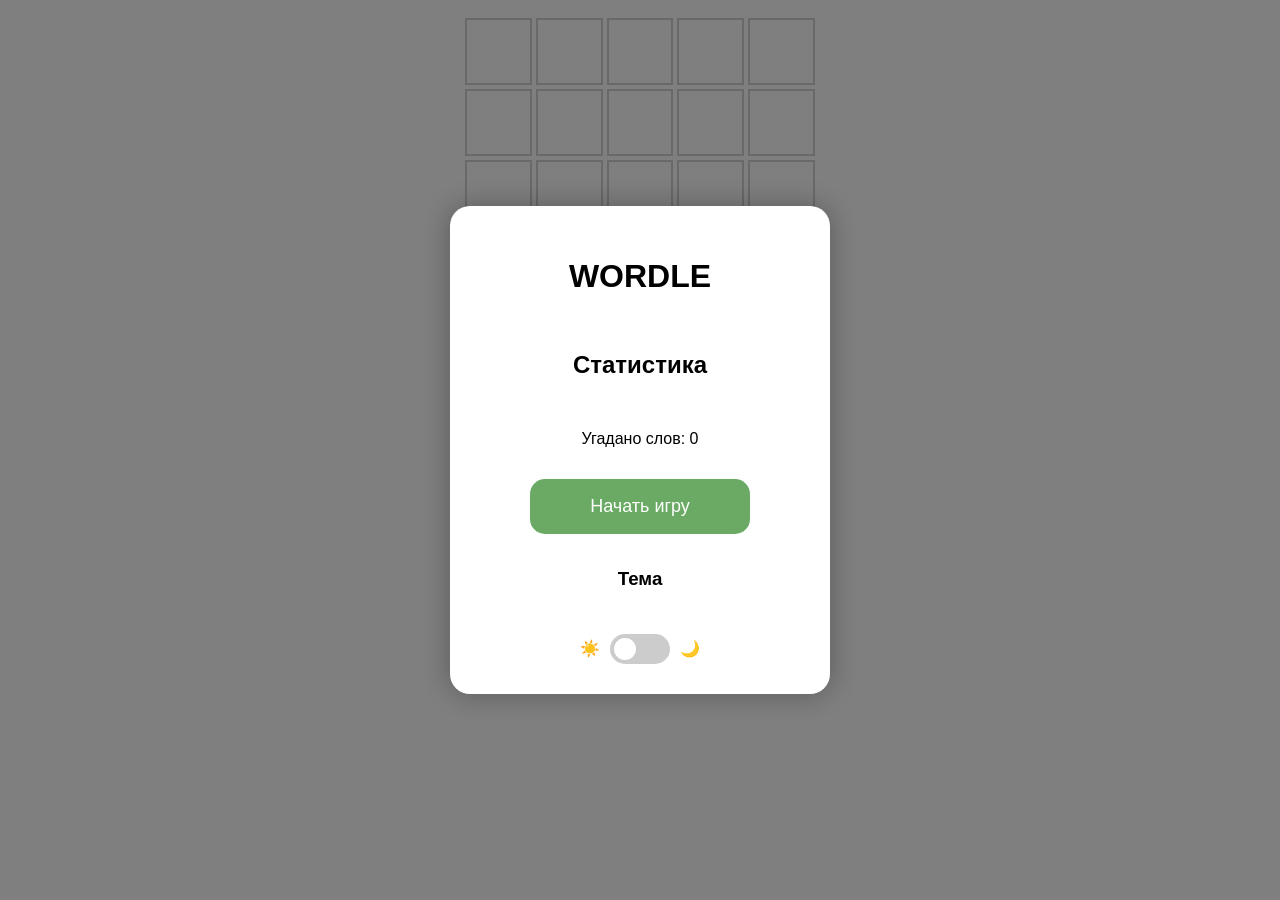
<file: index.html>
<html>
    <head>
        <title>Wordle</title>
        <meta charset="UTF-8">
        <meta name="viewport" content="width=device-width, initial-scale=1.0, user-scalable=no">
        <link rel="stylesheet" href="style.css">
        <script src="script.js"></script>
    </head>
    <body>
        <br>
        <div id="board"></div>
        <br>
        <h1 id="answer"></h1>
        <div id="keyboard"></div>
        <div id="menu">
    <div class="menu-content">
        <h1>WORDLE</h1>
        <h2>Статистика</h2>
        <p>Угадано слов: <span id="wins-count">0</span></p>
        <button id="start-btn">
            Начать игру
        </button>
                <h3>Тема</h3>
        <div class="theme-switch-wrapper">
            <span>☀️</span>
            <label class="theme-switch">
                <input type="checkbox" id="theme-toggle">
                <span class="slider round"></span>
            </label>
            <span>🌙</span>
        </div>
    </div>
</div>
 <div id="game-over-popup" class="popup">
        <div class="popup-content">
            <h2 id="popup-message">Игра окончена!</h2>
            <button id="restart-btn">Начать заново</button>
        </div>
    </div>
    </body>
</html>
</file>
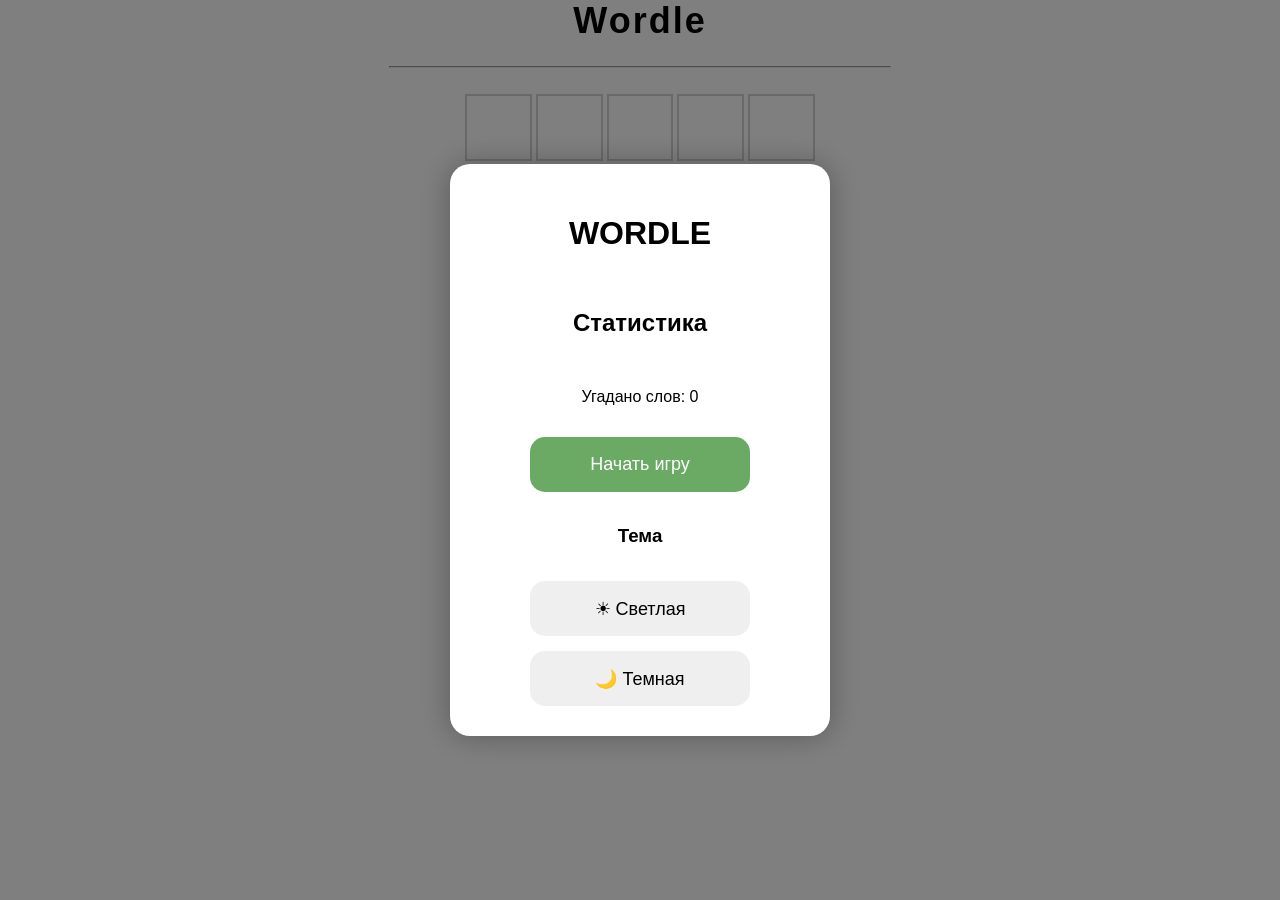
<file: wordle.html>
<html>
    <head>
        <title>Wordle</title>
        <meta charset="UTF-8">
        <meta name="viewport" content="width=device-width, initial-scale=1.0, user-scalable=no">
        <link rel="stylesheet" href="wordle.css">
        <script src="wordle.js"></script>
    </head>
    <body>
        <h1 id="title">Wordle</h1>
        <hr>
        <br>
        <div id="board"></div>
        <br>
        <h1 id="answer"></h1>
        <div id="keyboard"></div>
        <div id="menu">
    <div class="menu-content">

        <h1>WORDLE</h1>
        <h2>Статистика</h2>

        <p>Угадано слов: <span id="wins-count">0</span></p>

        <button id="start-btn">
            Начать игру
        </button>

        <h3>Тема</h3>

        <button id="light-theme">
            ☀ Светлая
        </button>

        <button id="dark-theme">
            🌙 Темная
        </button>
        

    </div>
</div>
    </body>
</html>
</file>
<file: style.css>
:root {
    --bg-body: white;
    --text-primary: black;
    --tile-border: lightgray;
    --menu-bg: white;
    --key-btn-bg: #d3d6da;
    --key-btn-text: black;
    --stats-bg: #f2f2f2;
    --correct-bg: #6AAA64;
    --present-bg: #C9B458;
    --absent-bg: #787C7E;
    --overlay-bg: rgba(0,0,0,0.5);
}

.dark-theme {
    --bg-body: #121213;
    --text-primary: white;
    --tile-border: #3a3a3c;
    --menu-bg: #202124;
    --key-btn-bg: #818384;
    --key-btn-text: white;
    --stats-bg: #2c2c2c;
    --correct-bg: #6AAA64;
    --present-bg: #C9B458;
    --absent-bg: #787C7E;
    --overlay-bg: rgba(0,0,0,0.5);
}

body {
    font-family: Arial, Helvetica, sans-serif;
    text-align: center;
    margin: 0;
    overflow-x: hidden;
    background: var(--bg-body);
    color: var(--text-primary);
}

hr {
    width: 90%;
    max-width: 500px;
}

#title {
    font-size: 36px;
    font-weight: bold;
    letter-spacing: 2px;
}

#board {
    width: min(90vw, 350px);
    margin: 0 auto;
    display: grid;
    grid-template-columns: repeat(5, 1fr);
    gap: 4px;
}

.tile {
    border: 2px solid var(--tile-border);
    aspect-ratio: 1;
    width: 100%;
    box-sizing: border-box;
    color: var(--text-primary);
    font-size: clamp(24px, 8vw, 36px);
    font-weight: bold;
    display: flex;
    justify-content: center;
    align-items: center;
}

.correct {
    background-color: var(--correct-bg);
    color: white;
    border-color: white;
}

.present {
    background-color: var(--present-bg);
    color: white;
    border-color: white;
}

.absent {
    background-color: var(--absent-bg);
    color: white;
    border-color: white;
}

#answer {
    font-size: 24px;
    margin-top: 20px;
}

#keyboard {
    display: none;
}

@media (max-width: 1024px) {
    body {
        display: flex;
        flex-direction: column;
        align-items: center;
        min-height: 100vh;
        padding: 4px 0 ;
        box-sizing: border-box;
    }

    #board {
        width: min(90vw, 350px);
        margin-bottom: 3px;
    }

    #keyboard {
        display: flex;
        flex-direction: column;
        align-items: center;
        width: 95vw;
        max-width: 500px;
        margin-top: 3px;
        gap: 6px;
    }

    #keyboard div {
        display: flex;
        justify-content: center;
        gap: 4px;
        width: 100%;
    }

    .key-btn {
        flex: 1;
        min-width: 0;
        background-color: var(--key-btn-bg);
        color: var(--key-btn-text);
        border: none;
        border-radius: 8px;
        font-size: clamp(12px, 4vw, 20px);
        font-weight: bold;
        padding: 12px 0;
        touch-action: manipulation;
    }

    .key-btn.special {
        flex: 1.8;
    }

    #answer {
        font-size: 18px;
        margin: 15px 0 10px;
    }
}

#menu {
    position: fixed;
    inset: 0;
    background: var(--overlay-bg);
    display: flex;
    justify-content: center;
    align-items: center;
    z-index: 1000;
}

.menu-content {
    width: 320px;
    background: var(--menu-bg);
    border-radius: 20px;
    padding: 30px;
    display: flex;
    flex-direction: column;
    align-items: center;
    gap: 15px;
    box-shadow: 0 0 30px rgba(0,0,0,0.3);
}

.menu-content button {
    width: 220px;
    height: 55px;
    border: none;
    border-radius: 15px;
    font-size: 18px;
    cursor: pointer;
}

#start-btn {
    background: #6AAA64;
    color: white;
}

.stats {
    background: var(--stats-bg);
    padding: 15px;
    border-radius: 15px;
    width: 200px;
    margin-bottom: 15px;
}

.theme-switch-wrapper {
    display: flex;
    align-items: center;
    justify-content: center;
    gap: 10px;
    margin-top: 10px;
}

.theme-switch {
    position: relative;
    display: inline-block;
    width: 60px;
    height: 30px;
}

.theme-switch input {
    opacity: 0;
    width: 0;
    height: 0;
}

.slider {
    position: absolute;
    cursor: pointer;
    top: 0;
    left: 0;
    right: 0;
    bottom: 0;
    background-color: #ccc;
    transition: 0.3s;
    border-radius: 30px;
}

.slider:before {
    position: absolute;
    content: "";
    height: 22px;
    width: 22px;
    left: 4px;
    bottom: 4px;
    background-color: white;
    transition: 0.3s;
    border-radius: 50%;
}

input:checked + .slider {
    background-color: #2196f3;
}

input:checked + .slider:before {
    transform: translateX(30px);
}

.dark-theme .slider {
    background-color: #555;
}

.dark-theme input:checked + .slider {
    background-color: #0f6bff;
}
.popup {
    visibility: hidden;
    opacity: 0;
    transition: visibility 0s, opacity 0.3s;
    position: fixed;
    top: 0;
    left: 0;
    width: 100%;
    height: 100%;
    background: rgba(0,0,0,0.7);
    display: flex;
    justify-content: center;
    align-items: center;
    z-index: 2000;
}
.popup-content {
    background: var(--menu-bg);
    color: var(--text-primary);
    padding: 20px;
    border-radius: 20px;
    text-align: center;
    min-width: 250px;
}
.popup.show {
    visibility: visible;
    opacity: 1;
}
#restart-btn {
    width: 220px;
    height: 55px;
    border: none;
    border-radius: 15px;
    font-size: 18px;
    cursor: pointer;
    background: #6AAA64;
    color: white;
}
</file>
<file: wordle.css>
:root {
    --bg-body: white;
    --text-primary: black;
    --tile-border: lightgray;
    --menu-bg: white;
    --key-btn-bg: #d3d6da;
    --key-btn-text: black;
    --stats-bg: #f2f2f2;
    --correct-bg: #6AAA64;
    --present-bg: #C9B458;
    --absent-bg: #787C7E;
    --overlay-bg: rgba(0,0,0,0.5);
}

.dark-theme {
    --bg-body: #121213;
    --text-primary: white;
    --tile-border: #3a3a3c;
    --menu-bg: #202124;
    --key-btn-bg: #818384;
    --key-btn-text: white;
    --stats-bg: #2c2c2c;
    --correct-bg: #6AAA64;
    --present-bg: #C9B458;
    --absent-bg: #787C7E;
    --overlay-bg: rgba(0,0,0,0.5);
}

body {
    font-family: Arial, Helvetica, sans-serif;
    text-align: center;
    margin: 0;
    overflow-x: hidden;
    background: var(--bg-body);
    color: var(--text-primary);
}

hr {
    width: 90%;
    max-width: 500px;
}

#title {
    font-size: 36px;
    font-weight: bold;
    letter-spacing: 2px;
}

#board {
    width: min(90vw, 350px);
    margin: 0 auto;
    display: grid;
    grid-template-columns: repeat(5, 1fr);
    gap: 4px;
}

.tile {
    border: 2px solid var(--tile-border);
    aspect-ratio: 1;
    width: 100%;
    box-sizing: border-box;
    color: var(--text-primary);
    font-size: clamp(24px, 8vw, 36px);
    font-weight: bold;
    display: flex;
    justify-content: center;
    align-items: center;
}

.correct {
    background-color: var(--correct-bg);
    color: white;
    border-color: white;
}

.present {
    background-color: var(--present-bg);
    color: white;
    border-color: white;
}

.absent {
    background-color: var(--absent-bg);
    color: white;
    border-color: white;
}

#answer {
    font-size: 24px;
    margin-top: 20px;
}

#keyboard {
    display: none;
}

@media (max-width: 1024px) {
    body {
        display: flex;
        flex-direction: column;
        align-items: center;
        min-height: 100vh;
        padding: 10px 0 20px;
        box-sizing: border-box;
    }

    #board {
        width: min(90vw, 350px);
        margin-bottom: 20px;
    }

    #keyboard {
        display: flex;
        flex-direction: column;
        align-items: center;
        width: 95vw;
        max-width: 500px;
        margin-top: 20px;
        gap: 6px;
    }

    #keyboard div {
        display: flex;
        justify-content: center;
        gap: 4px;
        width: 100%;
    }

    .key-btn {
        flex: 1;
        min-width: 0;
        background-color: var(--key-btn-bg);
        color: var(--key-btn-text);
        border: none;
        border-radius: 8px;
        font-size: clamp(12px, 4vw, 20px);
        font-weight: bold;
        padding: 12px 0;
        touch-action: manipulation;
    }

    .key-btn.special {
        flex: 1.8;
    }

    #answer {
        font-size: 18px;
        margin: 15px 0 10px;
    }
}

#menu {
    position: fixed;
    inset: 0;
    background: var(--overlay-bg);
    display: flex;
    justify-content: center;
    align-items: center;
    z-index: 1000;
}

.menu-content {
    width: 320px;
    background: var(--menu-bg);
    border-radius: 20px;
    padding: 30px;
    display: flex;
    flex-direction: column;
    align-items: center;
    gap: 15px;
    box-shadow: 0 0 30px rgba(0,0,0,0.3);
}

.menu-content button {
    width: 220px;
    height: 55px;
    border: none;
    border-radius: 15px;
    font-size: 18px;
    cursor: pointer;
}

#start-btn {
    background: #6AAA64;
    color: white;
}

.stats {
    background: var(--stats-bg);
    padding: 15px;
    border-radius: 15px;
    width: 200px;
    margin-bottom: 15px;
}
</file>
